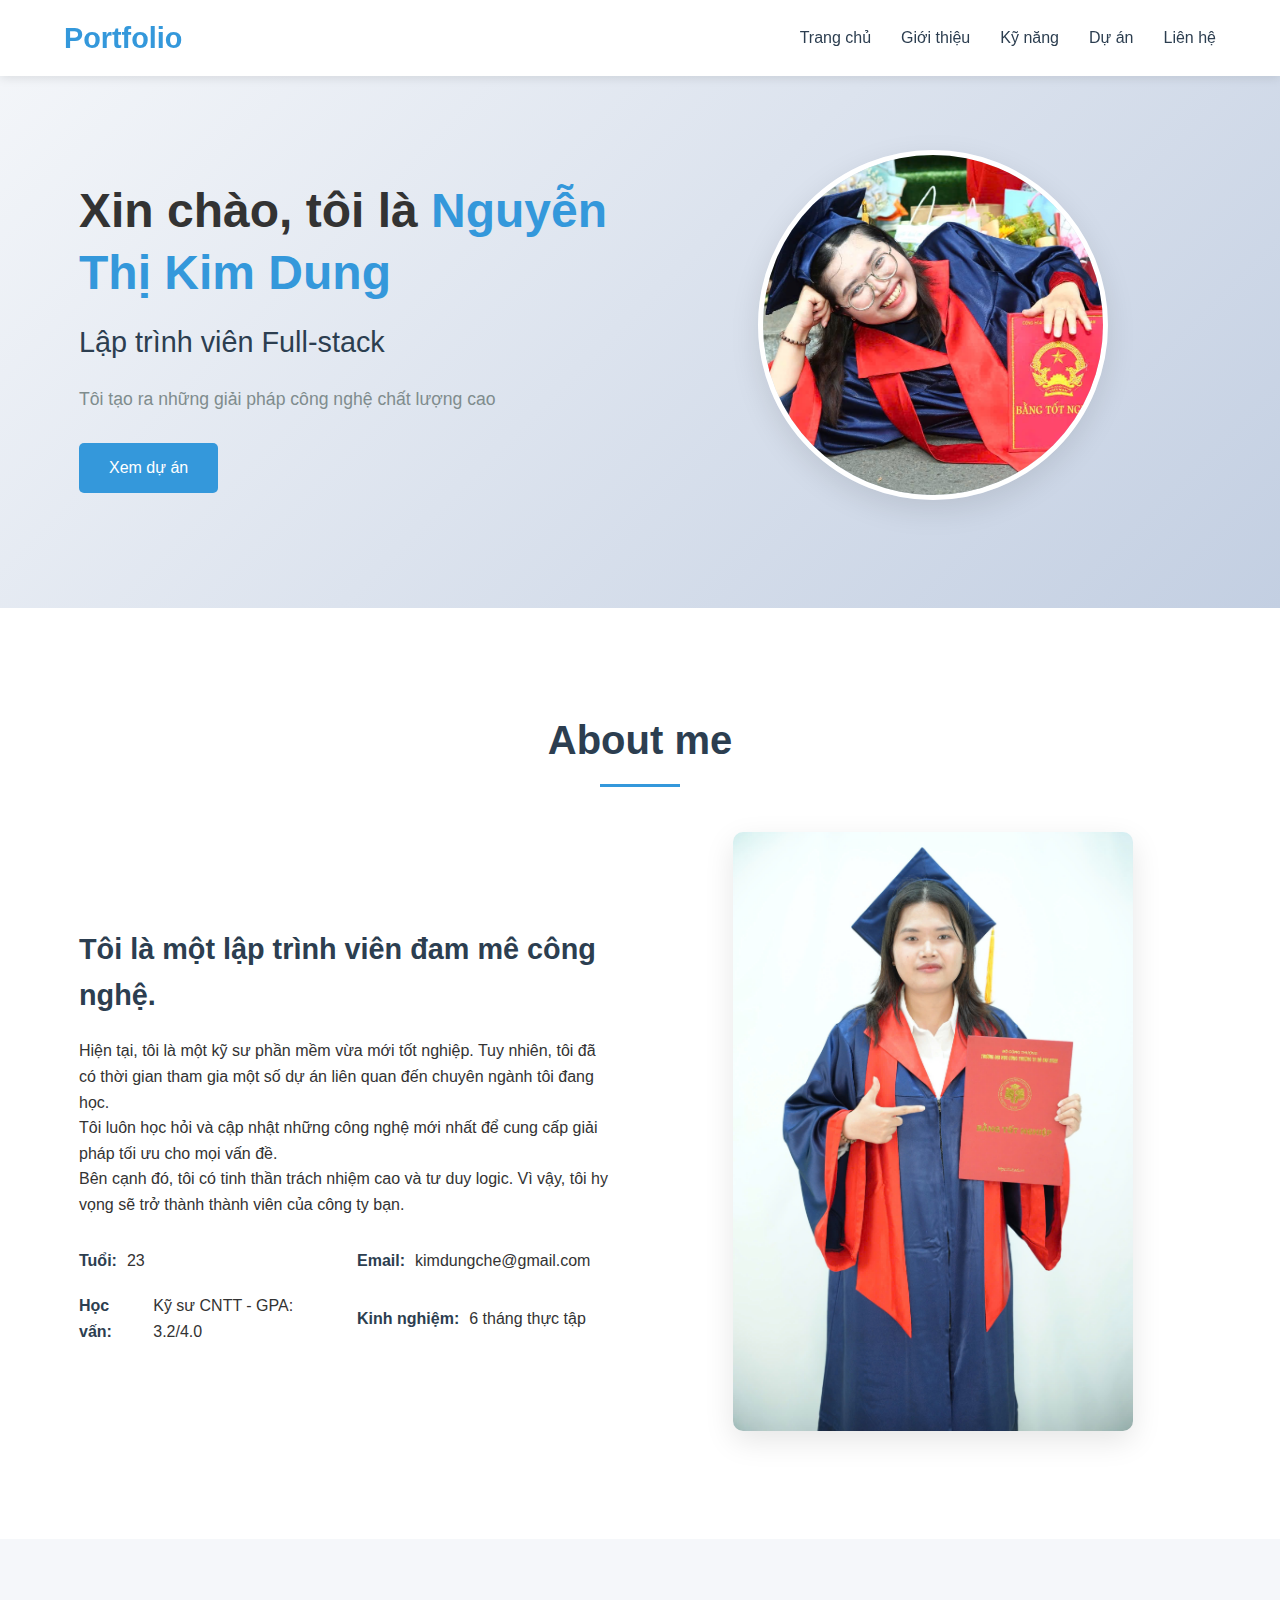
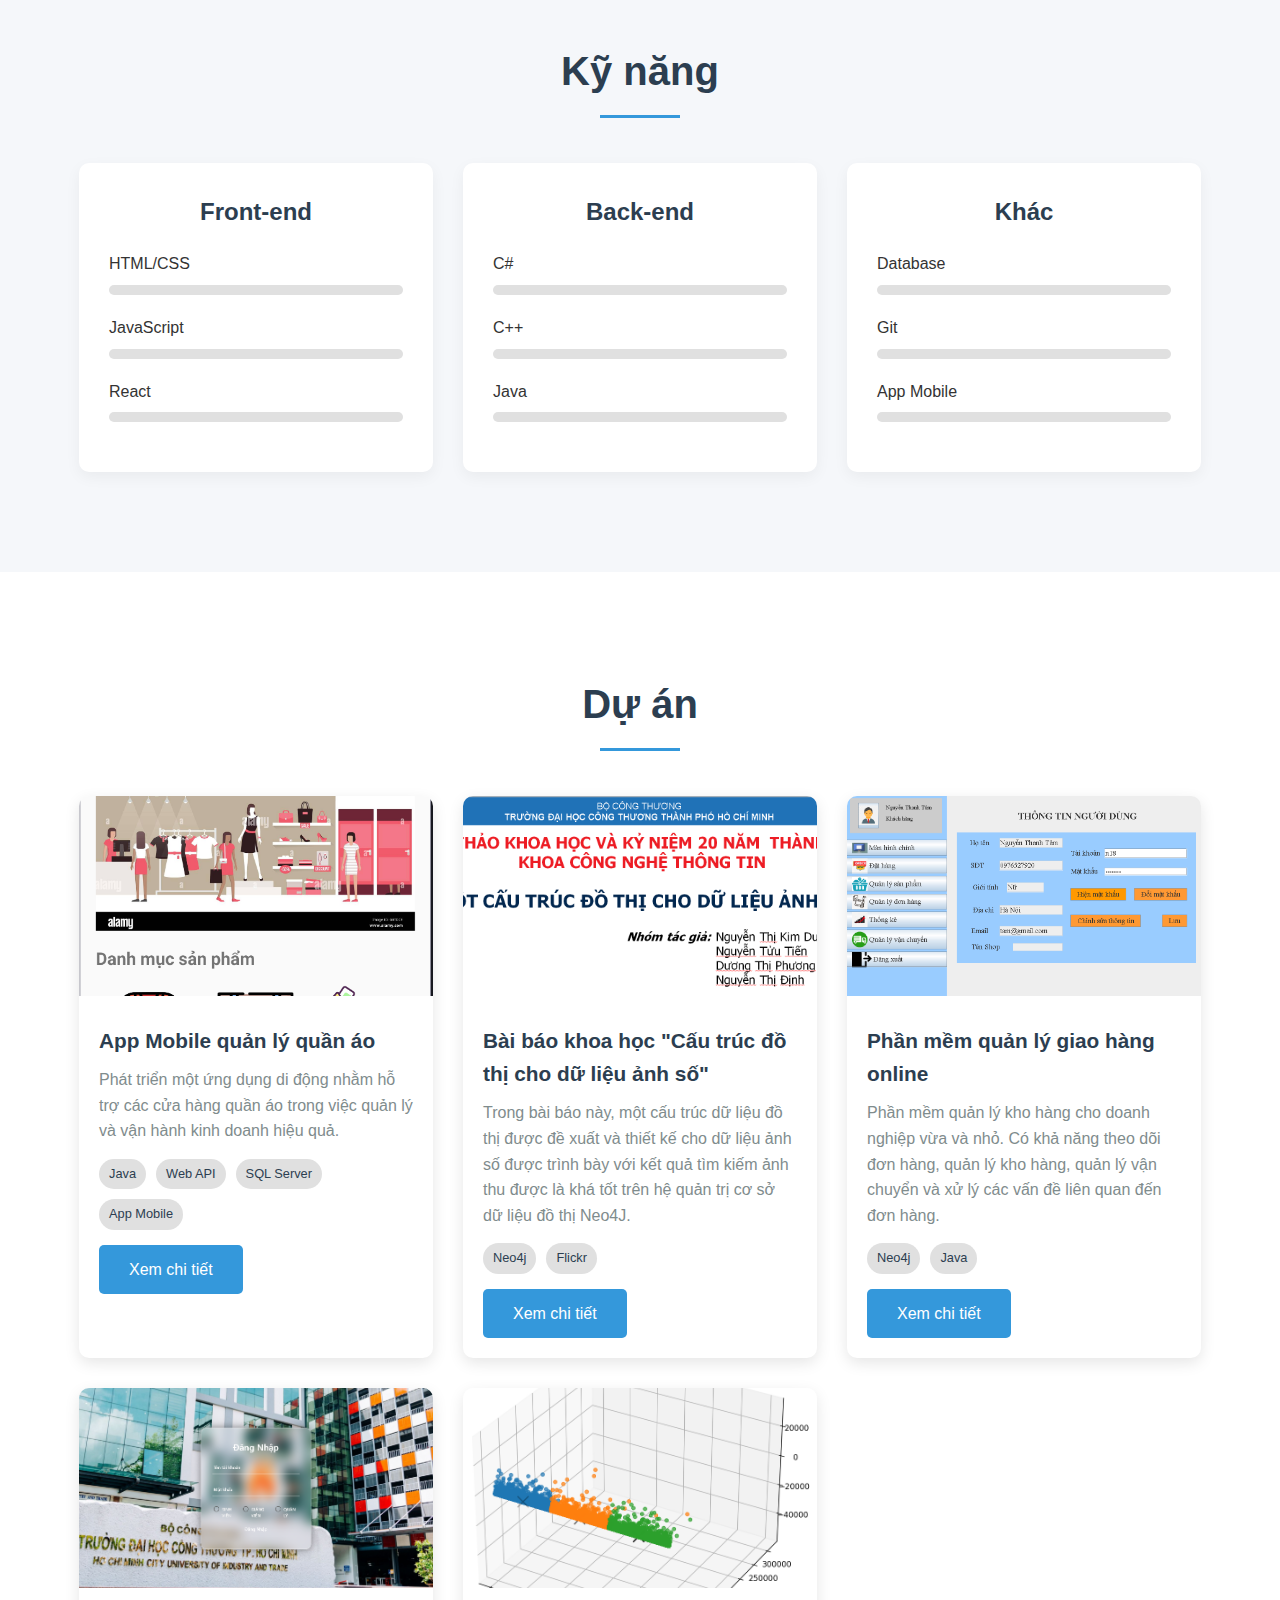
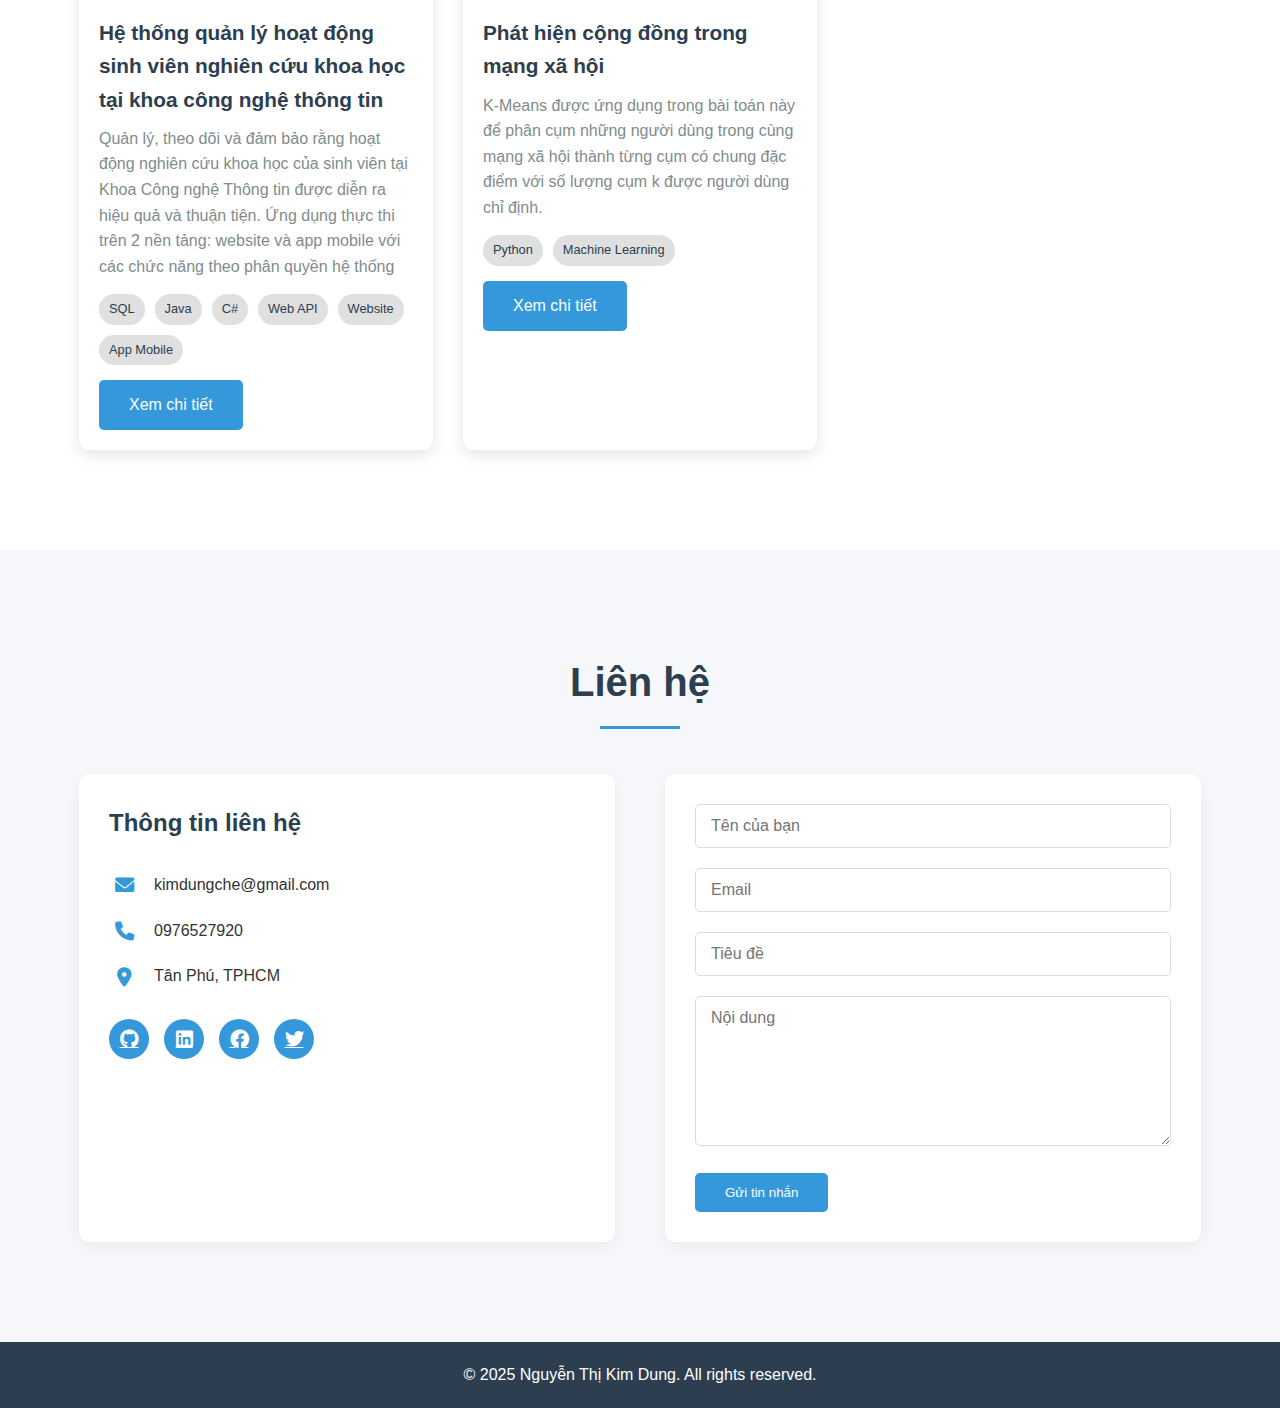
<file: index.html>
<!DOCTYPE html>
<html lang="vi">
<head>
    <meta charset="UTF-8">
    <meta name="viewport" content="width=device-width, initial-scale=1.0">
    <title>Nguyễn Thị Kim Dung</title>
    <link rel="stylesheet" href="portfolio.css">
    <link rel="icon" type="image/png" href="image/images.png">
    <link rel="stylesheet" href="https://cdnjs.cloudflare.com/ajax/libs/font-awesome/6.0.0-beta3/css/all.min.css">
</head>
<body>
    <header>
        <div class="container">
            <div class="logo">Portfolio</div>
            <nav>
                <ul>
                    <li><a href="#home">Trang chủ</a></li>
                    <li><a href="#about">Giới thiệu</a></li>
                    <li><a href="#skills">Kỹ năng</a></li>
                    <li><a href="#projects">Dự án</a></li>
                    <li><a href="#contact">Liên hệ</a></li>
                </ul>
            </nav>
        </div>
    </header>
    <section id="home" class="hero">
        <div class="container">
            <div class="hero-content">
                <h1>Xin chào, tôi là <span>Nguyễn Thị Kim Dung</span></h1>
                <h2>Lập trình viên Full-stack</h2>
                <p>Tôi tạo ra những giải pháp công nghệ chất lượng cao</p>
                <a href="#projects" class="btn">Xem dự án</a>
            </div>
            <div class="hero-image">
                <img src="image/kimdung.jpg" alt="Nguyễn Thị Kim Dung">
            </div>
        </div>
    </section>

    <section id="about" class="about">
        <div class="container">
            <h2 class="section-title">About me</h2>
            <div class="about-content">
                <div class="about-text">
                    <h3>Tôi là một lập trình viên đam mê công nghệ.</h3>
                    <p>Hiện tại, tôi là một kỹ sư phần mềm vừa mới tốt nghiệp. Tuy nhiên, tôi đã có thời gian tham gia một số dự án liên quan đến chuyên ngành tôi đang học.</p>
                    <p>Tôi luôn học hỏi và cập nhật những công nghệ mới nhất để cung cấp giải pháp tối ưu cho mọi vấn đề.</p>
                    <p>Bên cạnh đó, tôi có tinh thần trách nhiệm cao và tư duy logic. Vì vậy, tôi hy vọng sẽ trở thành thành viên của công ty bạn.</p>
                    <div class="personal-info">
                        <div>
                            <span>Tuổi:</span>
                            <p>23</p>
                        </div>
                        <div>
                            <span>Email:</span>
                            <p>kimdungche@gmail.com</p>
                        </div>
                        <div>
                            <span>Học vấn:</span>
                            <p>Kỹ sư CNTT - GPA: 3.2/4.0</p>
                        </div>
                        <div>
                            <span>Kinh nghiệm:</span>
                            <p>6 tháng thực tập</p>
                        </div>
                    </div>
                </div>
                <div class="about-image">
                    <img src="image/kimdung2.jpg" alt="Nguyễn Thị Kim Dung">
                </div>
            </div>
        </div>
    </section>

    <section id="skills" class="skills">
        <div class="container">
            <h2 class="section-title">Kỹ năng</h2>
            <div class="skills-container">
                <div class="skill-category">
                    <h3>Front-end</h3>
                    <div class="skill-item">
                        <span>HTML/CSS</span>
                        <div class="skill-bar">
                            <div class="skill-level" data-width="95%"></div>
                        </div>
                    </div>
                    <div class="skill-item">
                        <span>JavaScript</span>
                        <div class="skill-bar">
                            <div class="skill-level" data-width="90%"></div>
                        </div>
                    </div>
                    <div class="skill-item">
                        <span>React</span>
                        <div class="skill-bar">
                            <div class="skill-level" data-width="55%"></div>
                        </div>
                    </div>
                </div>
                
                <div class="skill-category">
                    <h3>Back-end</h3>
                    <div class="skill-item">
                        <span>C#</span>
                        <div class="skill-bar">
                            <div class="skill-level" data-width="88%"></div>
                        </div>
                    </div>
                    <div class="skill-item">
                        <span>C++</span>
                        <div class="skill-bar">
                            <div class="skill-level" data-width="80%"></div>
                        </div>
                    </div>
                    <div class="skill-item">
                        <span>Java</span>
                        <div class="skill-bar">
                            <div class="skill-level" data-width="75%"></div>
                        </div>
                    </div>
                </div>
                
                <div class="skill-category">
                    <h3>Khác</h3>
                    <div class="skill-item">
                        <span>Database</span>
                        <div class="skill-bar">
                            <div class="skill-level" data-width="95%"></div>
                        </div>
                    </div>
                    <div class="skill-item">
                        <span>Git</span>
                        <div class="skill-bar">
                            <div class="skill-level" data-width="70%"></div>
                        </div>
                    </div>
                    <div class="skill-item">
                        <span>App Mobile</span>
                        <div class="skill-bar">
                            <div class="skill-level" data-width="70%"></div>
                        </div>
                    </div>
                </div>
            </div>
        </div>
    </section>

    <section id="projects" class="projects">
        <div class="container">
            <h2 class="section-title">Dự án</h2>
            <div class="projects-grid">
                <div class="project-card">
                    <img src="image/project1.png" alt="Dự án 1">
                    <div class="project-info">
                        <h3>App Mobile quản lý quần áo</h3>
                        <p>Phát triển một ứng dụng di động nhằm hỗ trợ các cửa hàng quần áo trong việc quản lý và vận hành kinh doanh hiệu quả. </p>
                        <div class="project-tech">
                            <span>Java</span>
                            <span>Web API</span>
                            <span>SQL Server</span>
                            <span>App Mobile</span>
                        </div>
                        <a href="https://github.com/nguyenthikimdung-02/AppClothing.git" class="btn">Xem chi tiết</a>
                    </div>
                </div>
                
                <div class="project-card">
                    <img src="image/project2.png" alt="Dự án 2">
                    <div class="project-info">
                        <h3>Bài báo khoa học "Cấu trúc đồ thị cho dữ liệu ảnh số"</h3>
                        <p>Trong bài báo này, một cấu trúc dữ liệu đồ thị được đề xuất và thiết kế cho dữ liệu ảnh số được trình bày với kết quả tìm kiếm ảnh thu được là khá tốt trên hệ quản trị cơ sở dữ liệu đồ thị Neo4J.</p>
                        <div class="project-tech">
                            <span>Neo4j</span>
                            <span>Flickr</span>
                        </div>
                        <a href="https://fit.huit.edu.vn/nghien-cuu/ky-yeu-hoi-thao-khoa-hoc-khoa-cntt-2024" class="btn">Xem chi tiết</a>
                    </div>
                </div>
                
                <div class="project-card">
                    <img src="image/project3.png" alt="Dự án 3">
                    <div class="project-info">
                        <h3>Phần mềm quản lý giao hàng online</h3>
                        <p>Phần mềm quản lý kho hàng cho doanh nghiệp vừa và nhỏ. Có khả năng theo dõi đơn hàng, quản lý kho hàng, quản lý vận chuyển và xử lý các vấn đề liên quan đến đơn hàng.  </p>
                        <div class="project-tech">
                            <span>Neo4j</span>
                            <span>Java</span>
                        </div>
                        <a href="#" class="btn">Xem chi tiết</a>
                    </div>
                </div>

                <div class="project-card">
                    <img src="image/project4.png" alt="Dự án 4">
                    <div class="project-info">
                        <h3>Hệ thống quản lý hoạt động sinh viên nghiên cứu khoa học tại khoa công nghệ thông tin</h3>
                        <p>Quản lý, theo dõi và đảm bảo rằng hoạt động nghiên cứu khoa học của sinh viên tại Khoa Công nghệ Thông tin được diễn ra  hiệu quả và thuận tiện. Ứng dụng thực thi trên 2 nền tảng: website và app mobile với các chức năng theo phân quyền hệ thống</p>
                        <div class="project-tech">
                            <span>SQL</span>
                            <span>Java</span>
                            <span>C#</span>
                            <span>Web API</span>
                            <span>Website</span>
                            <span>App Mobile</span>
                        </div>
                        <a href="#" class="btn">Xem chi tiết</a>
                    </div>
                </div>

                <div class="project-card">
                    <img src="image/project5.png" alt="Dự án 5">
                    <div class="project-info">
                        <h3>Phát hiện cộng đồng trong mạng xã hội</h3>
                        <p>K-Means được ứng dụng trong bài toán này để phân cụm những người dùng trong cùng mạng xã hội thành từng cụm có chung đặc điểm với số lượng cụm k được người dùng chỉ định. </p>
                        <div class="project-tech">
                            <span>Python</span>
                            <span>Machine Learning</span>
                        </div>
                        <a href="https://drive.google.com/drive/folders/1R_5DxrQuFHxTqp1H3zgubLig-2Ylxct2?usp=sharing" class="btn">Xem chi tiết</a>
                    </div>
                </div>
            </div>
        </div>
    </section>

    <section id="contact" class="contact">
        <div class="container">
            <h2 class="section-title">Liên hệ</h2>
            <div class="contact-container">
                <div class="contact-info">
                    <h3>Thông tin liên hệ</h3>
                    <div class="info-item">
                        <i class="fas fa-envelope"></i>
                        <span>kimdungche@gmail.com</span>
                    </div>
                    <div class="info-item">
                        <i class="fas fa-phone"></i>
                        <span>0976527920</span>
                    </div>
                    <div class="info-item">
                        <i class="fas fa-map-marker-alt"></i>
                        <span>Tân Phú, TPHCM</span>
                    </div>
                    <div class="social-links">
                        <a href="https://github.com/nguyenthikimdung-02"><i class="fab fa-github"></i></a>
                        <a href="https://www.linkedin.com/in/nguy%E1%BB%85n-dung-828488231/"><i class="fab fa-linkedin"></i></a>
                        <a href="https://www.facebook.com/profile.php?id=100009009498120"><i class="fab fa-facebook"></i></a>
                        <a href="https://x.com/KimDung0301"><i class="fab fa-twitter"></i></a>
                    </div>
                </div>
                <form class="contact-form">
                    <div class="form-group">
                        <input type="text" placeholder="Tên của bạn" required>
                    </div>
                    <div class="form-group">
                        <input type="email" placeholder="Email" required>
                    </div>
                    <div class="form-group">
                        <input type="text" placeholder="Tiêu đề">
                    </div>
                    <div class="form-group">
                        <textarea placeholder="Nội dung" required></textarea>
                    </div>
                    <button type="submit" class="btn">Gửi tin nhắn</button>
                </form>
            </div>
        </div>
    </section>

    <footer>
        <div class="container">
            <p>&copy; 2025 Nguyễn Thị Kim Dung. All rights reserved.</p>
        </div>
    </footer>

    <script src="script.js"></script>
</body>
</html>
</file>
<file: portfolio.css>
/* Reset và font */
* {
    margin: 0;
    padding: 0;
    box-sizing: border-box;
    font-family: 'Segoe UI', Tahoma, Geneva, Verdana, sans-serif;
}

:root {
    --primary-color: #3498db;
    --secondary-color: #2c3e50;
    --light-color: #ecf0f1;
    --dark-color: #2c3e50;
    --accent-color: #e74c3c;
    --text-color: #333;
    --text-light: #7f8c8d;
}

html {
    scroll-behavior: smooth;
}

body {
    color: var(--text-color);
    line-height: 1.6;
    background-color: #f9f9f9;
}

.container {
    width: 90%;
    max-width: 1200px;
    margin: 0 auto;
    padding: 0 15px;
}

/* Header */
header {
    background-color: white;
    box-shadow: 0 2px 10px rgba(0, 0, 0, 0.1);
    position: fixed;
    width: 100%;
    top: 0;
    z-index: 1000;
}

header .container {
    display: flex;
    justify-content: space-between;
    align-items: center;
    padding: 15px 0;
}

.logo {
    font-size: 1.8rem;
    font-weight: 700;
    color: var(--primary-color);
}

nav ul {
    display: flex;
    list-style: none;
}

nav ul li {
    margin-left: 30px;
}

nav ul li a {
    text-decoration: none;
    color: var(--dark-color);
    font-weight: 500;
    transition: color 0.3s;
}

nav ul li a:hover {
    color: var(--primary-color);
}

/* Hero section */
.hero {
    padding: 150px 0 100px;
    background: linear-gradient(135deg, #f5f7fa 0%, #c3cfe2 100%);
}

.hero .container {
    display: flex;
    align-items: center;
    justify-content: space-between;
}

.hero-content {
    flex: 1;
    padding-right: 50px;
}

.hero-content h1 {
    font-size: clamp(1.8rem, 6vw, 3rem); /* Sử dụng clamp() cho responsive */
    line-height: 1.3;
    margin-bottom: 15px;
    margin-top: 15px;
    white-space: normal; /* Cho phép xuống dòng tự nhiên */
}

.hero-content h1 span {
    color: var(--primary-color);
    font-size: inherit; /* Kế thừa kích thước từ thẻ h1 */
    display: inline; /* Giữ nguyên flow của text */
}

/* Thêm media query đặc biệt */
@media (max-width: 768px) {
    .hero-content h1 {
        font-size: clamp(1.5rem, 7vw, 2.2rem); /* Điều chỉnh cho tablet */
    }
}

@media (max-width: 480px) {
    .hero-content h1 {
        font-size: clamp(1.3rem, 6vw, 1.8rem); /* Điều chỉnh cho mobile */
        word-break: keep-all; /* Ngăn ngắt từ tiếng Việt */
    }
    
    .hero .container {
        flex-direction: column;
    }
    
    .hero-content {
        padding: 0 20px; /* Thêm padding hai bên */
    }
}

.hero-content h2 {
    font-size: 1.8rem;
    font-weight: 400;
    margin-bottom: 20px;
    color: var(--secondary-color);
}

.hero-content p {
    font-size: 1.1rem;
    margin-bottom: 30px;
    color: var(--text-light);
}

.hero-image {
    flex: 1;
    text-align: center;
}

.hero-image img {
    max-width: 100%;
    border-radius: 50%;
    border: 5px solid white;
    box-shadow: 0 10px 30px rgba(0, 0, 0, 0.1);
    width: 350px;
    height: 350px;
    object-fit: cover;
}


/* Section chung */
.section-title {
    text-align: center;
    font-size: 2.5rem;
    margin-bottom: 60px;
    color: var(--secondary-color);
    position: relative;
}

.section-title::after {
    content: '';
    position: absolute;
    bottom: -15px;
    left: 50%;
    transform: translateX(-50%);
    width: 80px;
    height: 3px;
    background-color: var(--primary-color);
}

/* About section */
.about {
    padding: 100px 0;
    background-color: white;
}

.about-content {
    display: flex;
    align-items: center;
    gap: 50px;
}

.about-text {
    flex: 1;
}

.about-text h3 {
    font-size: 1.8rem;
    margin-bottom: 20px;
    color: var(--secondary-color);
}



.personal-info {
    display: grid;
    grid-template-columns: repeat(2, 1fr);
    gap: 20px;
    margin-top: 30px;
}

.personal-info div {
    display: flex;
    align-items: center;
}

.personal-info span {
    font-weight: 600;
    margin-right: 10px;
    color: var(--secondary-color);
}

.about-image {
    flex: 1;
    text-align: center;
}

.about-image img {
    max-width: 100%;
    border-radius: 10px;
    box-shadow: 0 10px 30px rgba(0, 0, 0, 0.1);
    width: 400px;
    height: auto;
}

/* Skills section */
.skills {
    padding: 100px 0;
    background-color: #f5f7fa;
}

.skills-container {
    display: grid;
    grid-template-columns: repeat(3, 1fr);
    gap: 30px;
}

.skill-category {
    background-color: white;
    padding: 30px;
    border-radius: 10px;
    box-shadow: 0 5px 15px rgba(0, 0, 0, 0.05);
}

.skill-category h3 {
    font-size: 1.5rem;
    margin-bottom: 20px;
    color: var(--secondary-color);
    text-align: center;
}

.skill-item {
    margin-bottom: 20px;
}

.skill-item span {
    display: block;
    margin-bottom: 8px;
    font-weight: 500;
}

.skill-bar {
    width: 100%;
    height: 10px;
    background-color: #e0e0e0;
    border-radius: 5px;
    overflow: hidden;
}

.skill-level {
    height: 100%;
    background-color: var(--primary-color);
    border-radius: 5px;
    transition: width 1s ease-in-out;
    width: 0;
}

/* Projects section */
.projects {
    padding: 100px 0;
    background-color: white;
}

.projects-grid {
    display: grid;
    grid-template-columns: repeat(auto-fill, minmax(350px, 1fr));
    gap: 30px;
}

.project-card {
    background-color: white;
    border-radius: 10px;
    overflow: hidden;
    box-shadow: 0 5px 15px rgba(0, 0, 0, 0.1);
    transition: transform 0.3s, box-shadow 0.3s;
}

.project-card:hover {
    transform: translateY(-10px);
    box-shadow: 0 15px 30px rgba(0, 0, 0, 0.15);
}

.project-card img {
    width: 100%;
    height: 200px;
    object-fit: cover;
}

.project-info {
    padding: 20px;
}

.project-info h3 {
    font-size: 1.3rem;
    margin-bottom: 10px;
    color: var(--secondary-color);
}

.project-info p {
    color: var(--text-light);
    margin-bottom: 15px;
}

.project-tech {
    display: flex;
    flex-wrap: wrap;
    gap: 10px;
    margin-bottom: 15px;
}

.project-tech span {
    background-color: #e0e0e0;
    padding: 5px 10px;
    border-radius: 20px;
    font-size: 0.8rem;
    color: var(--secondary-color);
}

/* Contact section */
.contact {
    padding: 100px 0;
    background-color: #f5f7fa;
}

.contact-container {
    display: flex;
    gap: 50px;
}

.contact-info {
    flex: 1;
    background-color: white;
    padding: 30px;
    border-radius: 10px;
    box-shadow: 0 5px 15px rgba(0, 0, 0, 0.05);
}

.contact-info h3 {
    font-size: 1.5rem;
    margin-bottom: 30px;
    color: var(--secondary-color);
}

.info-item {
    display: flex;
    align-items: center;
    margin-bottom: 20px;
}

.info-item i {
    font-size: 1.2rem;
    color: var(--primary-color);
    margin-right: 15px;
    width: 30px;
    text-align: center;
}

.social-links {
    display: flex;
    gap: 15px;
    margin-top: 30px;
}

.social-links a {
    display: inline-flex;
    align-items: center;
    justify-content: center;
    width: 40px;
    height: 40px;
    background-color: var(--primary-color);
    color: white;
    border-radius: 50%;
    font-size: 1.2rem;
    transition: background-color 0.3s;
}

.social-links a:hover {
    background-color: var(--secondary-color);
}

.contact-form {
    flex: 1;
    background-color: white;
    padding: 30px;
    border-radius: 10px;
    box-shadow: 0 5px 15px rgba(0, 0, 0, 0.05);
}

.form-group {
    margin-bottom: 20px;
}

.form-group input,
.form-group textarea {
    width: 100%;
    padding: 12px 15px;
    border: 1px solid #ddd;
    border-radius: 5px;
    font-size: 1rem;
    transition: border-color 0.3s;
}

.form-group input:focus,
.form-group textarea:focus {
    outline: none;
    border-color: var(--primary-color);
}

.form-group textarea {
    min-height: 150px;
    resize: vertical;
}

/* Button */
.btn {
    display: inline-block;
    padding: 12px 30px;
    background-color: var(--primary-color);
    color: white;
    text-decoration: none;
    border-radius: 5px;
    font-weight: 500;
    transition: background-color 0.3s, transform 0.3s;
    border: none;
    cursor: pointer;
}

.btn:hover {
    background-color: var(--secondary-color);
    transform: translateY(-3px);
}

/* Footer */
footer {
    background-color: var(--secondary-color);
    color: white;
    text-align: center;
    padding: 20px 0;
}

/* Responsive */
@media (max-width: 992px) {
    .hero .container,
    .about-content {
        flex-direction: column;
    }
    
    .hero-content {
        padding-right: 0;
        margin-bottom: 50px;
        text-align: center;
    }
    
    .skills-container {
        grid-template-columns: repeat(2, 1fr);
    }
    
    .contact-container {
        flex-direction: column;
    }
}

@media (max-width: 768px) {
    .hero-content h1 {
        font-size: 2.5rem;
    }
    
    .hero-content h2 {
        font-size: 1.5rem;
    }
    
    .personal-info {
        grid-template-columns: 1fr;
    }
    
    .skills-container {
        grid-template-columns: 1fr;
    }
    
    .projects-grid {
        grid-template-columns: 1fr;
    }
}

@media (max-width: 576px) {
    header .container {
        flex-direction: column;
    }
    
    nav ul {
        margin-top: 15px;
    }
    
    nav ul li {
        margin-left: 15px;
        margin-right: 15px;
    }
    
    .hero {
        padding: 120px 0 80px;
    }
    
    .hero-image img {
        width: 250px;
        height: 250px;
    }
}
</file>
